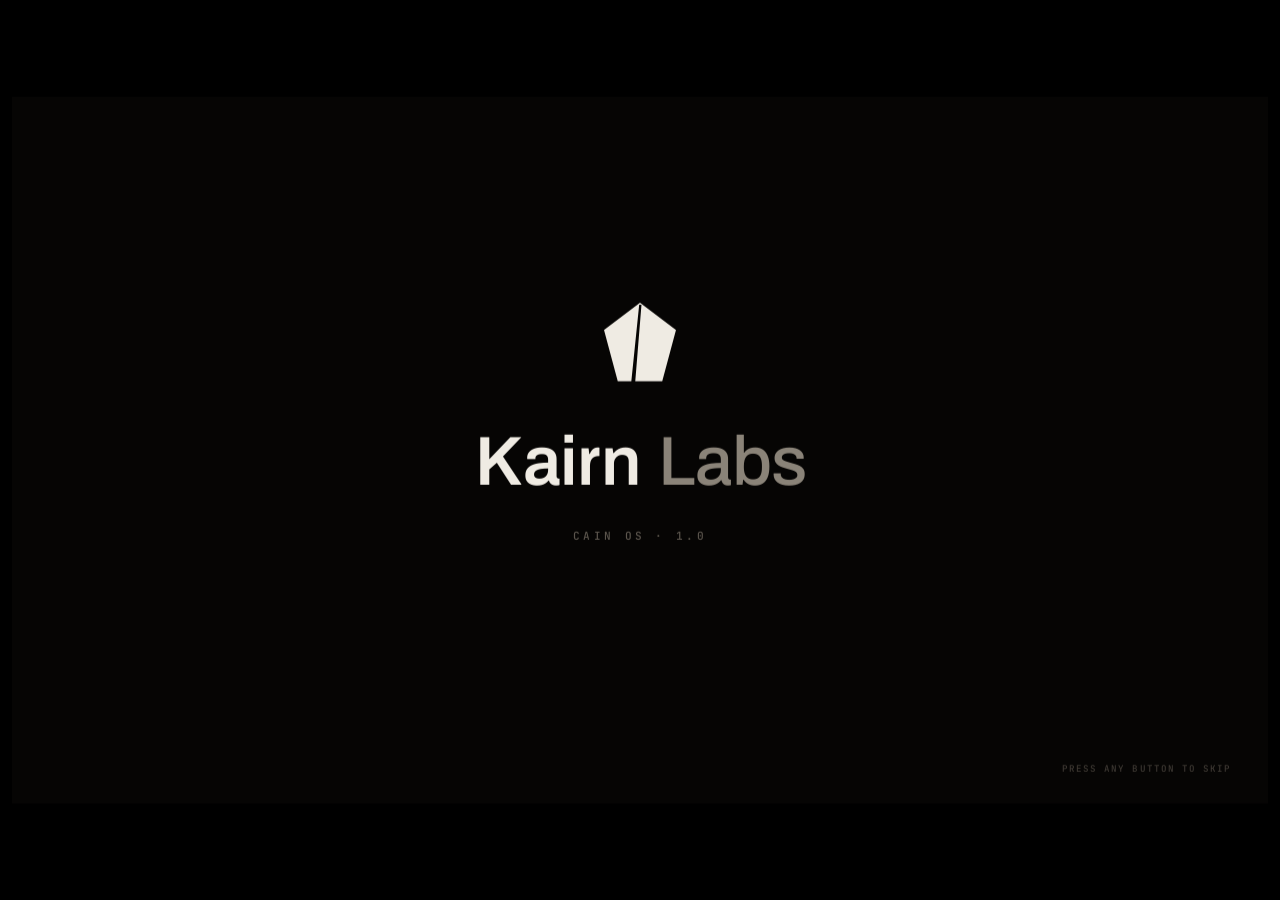
<file: app/src/main/assets/index.html>
<!DOCTYPE html>
<html lang="en"><head>
<meta charset="utf-8">
<meta name="viewport" content="width=device-width,initial-scale=1,viewport-fit=cover">
<title>Cain OS</title>
<link rel="stylesheet" href="cain.css">
</head>
<body>
<div id="old" style="display:none;position:fixed;left:0;top:0;right:0;bottom:0;background:#060504;color:#EFEBE3;font:28px sans-serif;padding:12%;z-index:99">
  Cain OS needs a newer version of “Android System WebView”. Update it from your app store, then open Cain OS again.
</div>
<script>
/* Plain old JavaScript on purpose: this check must run even on a browser too old for the rest. */
(function(){ var ok=false; try{ ok=!!(window.CSS&&CSS.supports&&CSS.supports('inset','0')&&window.Promise&&Element.prototype.animate); }catch(e){}
  if(!ok){ document.getElementById('old').style.display='block'; window.CAIN_TOO_OLD=true; } })();
</script>
<div id="fit">
<div id="stage">

  <!-- backgrounds -->
  <div id="wall"><div id="wallIn"><canvas class="wl" id="wA"></canvas><canvas class="wl" id="wB"></canvas><div id="wCustom"></div><canvas id="live"></canvas></div></div>
  <div id="mbg"><div class="ms" id="msA"><canvas class="wash" width="64" height="36"></canvas><i></i><canvas class="big"></canvas></div><div class="ms" id="msB"><canvas class="wash" width="64" height="36"></canvas><i></i><canvas class="big"></canvas></div></div>

  <!-- HOME -->
  <section class="view on" id="v-home">
    <div class="scrim"></div>
    <div class="deepShade"></div>
    <div class="scroller">
      <div data-row data-shift="0" id="rowMusic">
        <div id="mp" class="rise" style="--d:.45s" hidden><div class="hin">
          <div class="mpTop"><canvas id="mpWave"></canvas><span class="mpSrc"><b></b><span id="mpSrcT">Now playing</span></span></div>
          <div class="mpRow">
            <canvas id="mThumb"></canvas>
            <div class="mpR">
              <div class="npCtl">
                <button class="cb f" data-f data-act="m:prev" aria-label="Previous"><svg viewBox="0 0 24 24" fill="currentColor"><rect x="5" y="5" width="2.6" height="14" rx="1"/><path d="M19 5.6v12.8L9 12z"/></svg></button>
                <button class="cb big f" data-f data-act="m:toggle" aria-label="Play or pause"><svg id="ppI" viewBox="0 0 24 24" fill="currentColor"></svg></button>
                <button class="cb f" data-f data-act="m:next" aria-label="Next"><svg viewBox="0 0 24 24" fill="currentColor"><rect x="16.4" y="5" width="2.6" height="14" rx="1"/><path d="M5 5.6v12.8L15 12z"/></svg></button>
                <button class="pill f" id="upNext" data-f data-act="m:queue">Up Next</button>
                <button class="cb f" data-f data-act="m:stop" aria-label="Stop music"><svg viewBox="0 0 24 24" fill="none" stroke="currentColor" stroke-width="2.4" stroke-linecap="round"><path d="M7 7l10 10M17 7 7 17"/></svg></button>
              </div>
              <div id="mT"></div>
              <div id="mA"></div>
              <div class="mBar"><i id="mFill"></i></div>
              <div class="npTimes"><span id="mCur">0:00</span><span id="mDur">0:00</span></div>
            </div>
          </div>
          <div id="mQ" hidden></div>
        </div></div>
        <div id="mIdle" class="rise" style="--d:.45s"><div class="hin">
          <div class="eyebrow" id="idleEb">Cain OS</div>
          <h1 id="greet">Good evening</h1>
          <p id="idleP"></p>
          <button class="btn primary f" id="idlePlay" data-f data-act="m:start" hidden><svg viewBox="0 0 24 24" fill="currentColor"><path d="M7 4.6v14.8L19.4 12z"/></svg>Play music</button>
        </div></div>
      </div>
      <div class="dock rise" style="--d:.6s;top:676px" data-row data-shift="0" id="rowDock"><div class="track" id="tApps"></div></div>
      <div class="shelf rise" style="--d:.72s;top:930px" data-row data-shift="450" id="rowCont" hidden><h2>Continue watching</h2><div class="track" id="tCont"></div></div>
      <div class="shelf rise" style="--d:.8s;top:930px" data-row data-shift="450" id="rowRecent" hidden><h2>Recent channels</h2><div class="track" id="tRecent"></div></div>
    </div>
  </section>

  <!-- SEARCH -->
  <section class="view" id="v-search"><div class="vin"><div class="scroller">
    <div class="vhead" style="top:96px"><div class="eyebrow">Search</div></div>
    <div class="sfield"><svg viewBox="0 0 24 24" fill="none" stroke="currentColor" stroke-width="2" stroke-linecap="round"><circle cx="10.8" cy="10.8" r="6.3"/><path d="m15.6 15.6 4.6 4.6"/></svg><span id="q"></span><span class="caret"></span><span id="qph">Apps, channels, movies, series</span></div>
    <div class="vrow" id="sTop" style="top:280px;display:flex;gap:14px;align-items:center" data-row data-shift="0"></div>
    <div class="krow" style="top:372px" data-row data-shift="0" id="k1"></div>
    <div class="krow" style="top:456px" data-row data-shift="0" id="k2"></div>
    <div class="krow" style="top:540px" data-row data-shift="0" id="k3"></div>
    <div id="resRoot"></div>
  </div></div></section>

  <!-- MOVIES / SHOWS / LIVE: filled in by the catalogue code -->
  <section class="view" id="v-movies"><div class="vin"><div class="scroller" id="vodRoot"></div></div></section>
  <section class="view" id="v-shows"><div class="vin"><div class="scroller" id="seriesRoot"></div></div></section>
  <section class="view" id="v-live"><div class="vin"><div class="scroller" id="liveRoot"></div></div></section>
  <section class="view" id="v-series"><div class="vin"><div class="scroller" id="epRoot"></div></div></section>

  <!-- APPS -->
  <section class="view" id="v-apps"><div class="vin"><div class="scroller" id="appsRoot"></div></div></section>

  <!-- INPUTS -->
  <section class="view" id="v-inputs"><div class="vin" id="inRoot"></div></section>

  <!-- IPTV SETUP -->
  <section class="view" id="v-iptv"><div class="vin" id="iptvRoot"></div></section>

  <!-- PHONE LINK -->
  <section class="view" id="v-link"><div class="vin" id="linkRoot"></div></section>

  <!-- PROFILES -->
  <section class="view" id="v-profiles"><div class="vin">
    <div class="vhead"><div class="eyebrow">Profiles</div><h1>Who’s watching?</h1></div>
    <div class="profs" id="profs" data-row></div>
    <div class="vrow btns" style="top:700px" data-row>
      <button class="btn f" data-f data-act="prof:photo"><svg viewBox="0 0 24 24" fill="none" stroke="currentColor" stroke-width="2" stroke-linecap="round" stroke-linejoin="round"><rect x="3" y="5" width="18" height="15" rx="3"/><circle cx="12" cy="12.5" r="3.6"/><path d="M8.5 5 10 3h4l1.5 2"/></svg><span id="photoLbl">Add photo</span></button>
      <button class="btn f" data-f data-act="prof:rename">Rename</button>
      <button class="btn f" data-f data-act="prof:remove">Remove</button>
      <button class="btn primary f" data-f data-act="view:home">Done</button>
    </div>
  </div></section>

  <!-- SETTINGS -->
  <section class="view" id="v-settings"><div class="vin" id="setRoot"></div></section>

  <div id="dim"></div>

  <nav id="nav">
    <div id="navPanel"></div>
    <div id="navBar"></div>
  </nav>
  <svg id="navMark" viewBox="0 0 64 64" aria-hidden="true"><path fill-rule="evenodd" d="M32 6 54 22.6 45.6 54H18.4L10 22.6Z M31.5 7.2h1.4L29.1 54h-2.4Z" fill="#EFEBE3"/></svg>

  <div id="status" class="rise" style="--d:.5s">
    <span id="clk"></span>
    <span class="av f" id="meAv" data-f data-act="view:profiles" aria-label="Switch profile"></span>
  </div>

  <div id="launch" hidden><div class="lburst"></div><div class="llogo"><div class="llin"></div></div><div class="lmsg"></div><div class="lbar"><i></i></div></div>

  <div id="saver" hidden>
    <div class="svshade"></div>
    <div id="svText">
      <div id="svClk"></div>
      <div id="svDate"></div>
      <p id="svQ"></p>
      <div id="svBy"></div>
    </div>
    <div id="svNow"><span class="eq"><i></i><i></i><i></i><i></i></span><span id="svNowT"></span></div>
    <div id="svHint">Press any button</div>
  </div>

  <div id="island" data-row>
    <div class="isMain f" data-f data-act="m:home"><canvas id="isCov" width="96" height="96"></canvas><div class="isTx"><div id="isT"><span></span></div><div id="isA"><b></b><span></span></div></div></div>
    <canvas id="isWave"></canvas>
    <button class="isPP f" data-f data-act="m:toggle" aria-label="Play or pause"><svg id="isPPI" viewBox="0 0 24 24" fill="currentColor"></svg></button>
  </div>

  <div id="busy" hidden><div class="askIn"><div class="eyebrow" id="busyEb"></div><h2 id="busyT"></h2><div class="sbar" style="margin-top:0"><i id="busyBar"></i></div><div class="askH" id="busyH"></div></div></div>
  <div id="ask" hidden><div class="askIn"><div class="eyebrow" id="askEb"></div><h2 id="askT"></h2><input id="askI" maxlength="300" autocomplete="off" autocapitalize="off" autocorrect="off" spellcheck="false"><div class="askH" id="askH"></div></div></div>
  <div id="toast"></div>

  <div id="boot">
    <div id="bootBg"></div>
    <div id="sweep"></div>
    <div id="flash"></div>
    <div id="bmWrap"><svg viewBox="0 0 64 64" aria-hidden="true">
      <path class="bo" pathLength="100" d="M32 6 54 22.6 45.6 54H18.4L10 22.6Z"/>
      <path class="bs" pathLength="100" d="M32.2 7.2 27.9 54"/>
      <path class="bf" fill-rule="evenodd" d="M32 6 54 22.6 45.6 54H18.4L10 22.6Z M31.5 7.2h1.4L29.1 54h-2.4Z"/>
    </svg></div>
    <div id="bwm"></div>
    <div id="bsub">Cain OS &middot; 1.0</div>
    <div id="skip">Press any button to skip</div>
  </div>
  <div id="off" hidden></div>
  <div id="warm"></div>
</div>
</div>
<input type="file" id="fileIn" hidden>
<script src="demo.js"></script>
<script src="cain.js"></script>
</body></html>
</file>
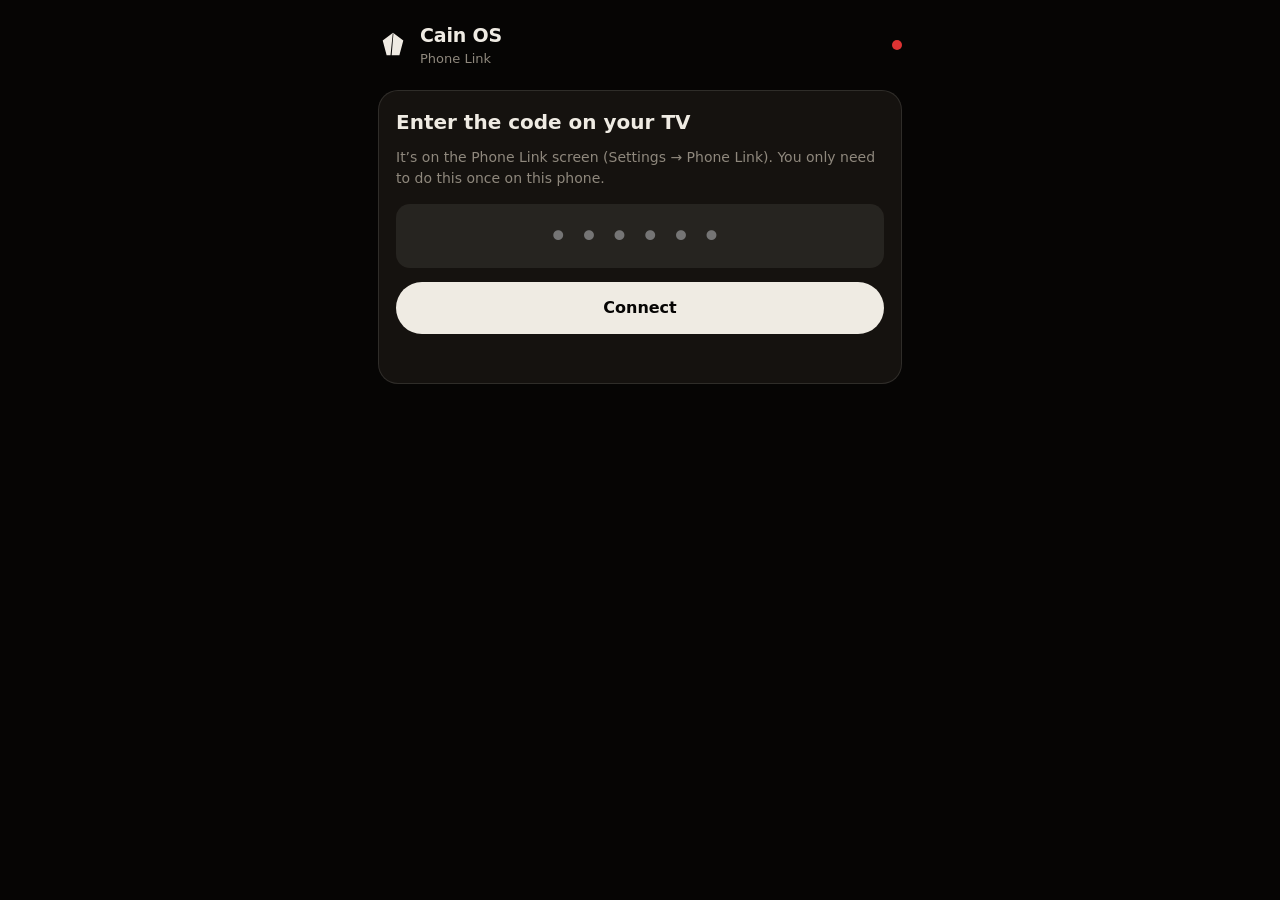
<file: app/src/main/assets/link.html>
<!DOCTYPE html>
<html lang="en"><head>
<meta charset="utf-8">
<meta name="viewport" content="width=device-width,initial-scale=1,viewport-fit=cover">
<meta name="theme-color" content="#060504">
<title>Cain OS · Phone Link</title>
<style>
:root{--ink:#060504;--ink2:#15120f;--paper:#EFEBE3;--soft:#8f887d;--hot:#FF5A1F;--line:rgba(239,235,227,.12)}
*{box-sizing:border-box;-webkit-tap-highlight-color:transparent}
html,body{margin:0;background:var(--ink);color:var(--paper);font:16px/1.45 system-ui,-apple-system,"Segoe UI",Roboto,sans-serif}
body{padding:max(18px,env(safe-area-inset-top)) 18px max(28px,env(safe-area-inset-bottom));max-width:560px;margin:0 auto}
header{display:flex;align-items:center;gap:12px;margin:4px 0 22px}
header svg{width:30px;height:30px;flex:none}
header b{font-size:19px;letter-spacing:-.01em}
header small{display:block;color:var(--soft);font-size:13px}
#dot{margin-left:auto;width:10px;height:10px;border-radius:50%;background:#46c46e;flex:none}
#dot.off{background:#d33}
h2{font-size:13px;font-weight:600;letter-spacing:.16em;text-transform:uppercase;color:var(--soft);margin:28px 0 10px}
.card{background:var(--ink2);border-radius:20px;padding:18px;box-shadow:inset 0 0 0 1px var(--line)}
input,select{width:100%;height:52px;border-radius:14px;border:0;padding:0 16px;font:inherit;font-size:17px;color:var(--paper);background:rgba(239,235,227,.08);outline:0}
input:focus,select:focus{box-shadow:inset 0 0 0 2px var(--paper)}
label{display:block;font-size:13px;color:var(--soft);margin:12px 0 6px}
button{height:52px;border:0;border-radius:26px;padding:0 22px;font:inherit;font-size:16px;font-weight:600;color:var(--paper);background:rgba(239,235,227,.1);cursor:pointer}
button.primary{background:var(--paper);color:var(--ink)}
button:active{transform:scale(.97)}
button:disabled{opacity:.45}
.row{display:flex;gap:10px;margin-top:14px}
.row>*{flex:1}
.pad{display:grid;grid-template-columns:repeat(3,1fr);gap:10px;max-width:330px;margin:0 auto}
.pad button{height:72px;border-radius:22px;font-size:22px}
.pad .ok{background:var(--paper);color:var(--ink);font-size:17px}
.pad .sm{font-size:15px}
.media{display:flex;gap:10px;justify-content:center;margin-top:14px}
.media button{width:64px;padding:0;font-size:20px}
#now{display:flex;align-items:center;gap:12px;color:var(--soft);font-size:14px;margin-bottom:14px}
#now b{color:var(--paper);display:block;font-size:16px}
.code{font:500 34px ui-monospace,SFMono-Regular,Menlo,monospace;letter-spacing:.3em;text-align:center}
.msg{margin-top:12px;font-size:14px;color:var(--soft);min-height:20px}
.msg.err{color:#ff7a6b}
.msg.ok{color:#7fd796}
.bar{height:6px;border-radius:3px;background:rgba(239,235,227,.14);overflow:hidden;margin-top:12px}
.bar i{display:block;height:100%;width:0;background:var(--hot);transition:width .2s}
.seg{display:flex;background:rgba(239,235,227,.06);border-radius:16px;padding:4px;gap:4px}
.seg button{flex:1;height:44px;border-radius:12px;background:transparent;color:var(--soft);font-size:14px;padding:0 6px;white-space:nowrap}
.seg button.on{background:var(--paper);color:var(--ink)}
p.note{color:var(--soft);font-size:14px;margin:10px 0 0}
[hidden]{display:none!important}
</style>
</head><body>
<header>
  <svg viewBox="0 0 64 64" aria-hidden="true"><path fill-rule="evenodd" d="M32 6 54 22.6 45.6 54H18.4L10 22.6Z M31.5 7.2h1.4L29.1 54h-2.4Z" fill="#EFEBE3"/></svg>
  <div><b id="tvName">Cain OS</b><small>Phone Link</small></div>
  <span id="dot" class="off"></span>
</header>

<!-- pairing -->
<section id="pair" hidden>
  <div class="card">
    <b style="font-size:20px">Enter the code on your TV</b>
    <p class="note">It’s on the Phone Link screen (Settings → Phone Link). You only need to do this once on this phone.</p>
    <input id="code" class="code" inputmode="numeric" maxlength="6" autocomplete="one-time-code" placeholder="••••••" style="margin-top:16px;height:64px">
    <div class="row"><button class="primary" id="pairBtn">Connect</button></div>
    <div class="msg" id="pairMsg"></div>
  </div>
</section>

<main id="app" hidden>
  <h2>Type</h2>
  <div class="card">
    <div id="askLbl" class="note" style="margin:0 0 8px" hidden></div>
    <input id="text" placeholder="Search, or answer the TV" enterkeyhint="send" autocapitalize="off" autocorrect="off" spellcheck="false">
    <div class="row"><button class="primary" id="sendText">Send to TV</button></div>
  </div>

  <h2>Remote</h2>
  <div class="card">
    <div id="now" hidden><div><b id="nowT"></b><span id="nowA"></span></div></div>
    <div class="pad">
      <button class="sm" data-k="back">Back</button><button data-k="up">▲</button><button class="sm" data-k="home">Home</button>
      <button data-k="left">◀</button><button class="ok" data-k="ok">OK</button><button data-k="right">▶</button>
      <button class="sm" data-k="hold">Options</button><button data-k="down">▼</button><button class="sm" data-k="search">Search</button>
    </div>
    <div class="media">
      <button data-m="prev" aria-label="Previous">⏮</button><button data-m="toggle" aria-label="Play or pause">⏯</button><button data-m="next" aria-label="Next">⏭</button>
    </div>
  </div>

  <h2>Send to the TV</h2>
  <div class="card">
    <div class="seg" id="kindSeg">
      <button data-kind="music" class="on">Music</button><button data-kind="wallpaper">Background</button><button data-kind="photo">Profile photo</button>
    </div>
    <label for="prof" id="profLbl" hidden>For profile</label>
    <select id="prof" hidden></select>
    <p class="note" id="kindNote"></p>
    <input type="file" id="file" hidden>
    <div class="row"><button class="primary" id="pick">Choose files</button></div>
    <div class="bar" hidden id="upBar"><i></i></div>
    <div class="msg" id="upMsg"></div>
  </div>

  <h2>IPTV provider</h2>
  <div class="card">
    <div id="iptvNow" class="note" style="margin:0 0 12px"></div>
    <div class="seg" id="ipSeg"><button data-t="xtream" class="on">Server login</button><button data-t="m3u">M3U link</button></div>
    <div id="ipX">
      <label for="ipHost">Server address</label><input id="ipHost" placeholder="example.com:8080" autocapitalize="off" autocorrect="off" spellcheck="false" inputmode="url">
      <label for="ipUser">Username</label><input id="ipUser" autocapitalize="off" autocorrect="off" spellcheck="false" autocomplete="off">
      <label for="ipPass">Password</label><input id="ipPass" type="password" autocomplete="off">
    </div>
    <div id="ipM" hidden><label for="ipUrl">Playlist link</label><input id="ipUrl" placeholder="http://…" autocapitalize="off" autocorrect="off" spellcheck="false" inputmode="url"></div>
    <p class="note">The same details you use in IPTV Smarters Pro. They go straight to your TV, which keeps them.</p>
    <div class="row"><button class="primary" id="ipSend">Connect on TV</button></div>
    <div class="msg" id="ipMsg"></div>
  </div>
  <p class="note" style="text-align:center;margin-top:26px"><button id="unpair" style="background:none;color:var(--soft);font-weight:500;height:auto;padding:6px">Disconnect this phone</button></p>
</main>

<script>
(function(){
  'use strict';
  var $=function(s){return document.querySelector(s)};
  var TOKEN=null; try{ TOKEN=localStorage.getItem('cainToken'); }catch(e){}
  var STATE={}, kind='music', ipType='xtream';

  function api(path,body,raw){
    var h={'Content-Type':raw?'application/octet-stream':'application/json'}; if(TOKEN) h['X-Cain-Token']=TOKEN;
    return fetch(path,{method:body===undefined?'GET':'POST',headers:h,body:body===undefined?undefined:(raw?body:JSON.stringify(body))})
      .then(function(r){ return r.json().catch(function(){return {};}).then(function(j){ if(r.status===401){ unpaired(); } j.status=r.status; return j; }); });
  }
  function unpaired(){ TOKEN=null; try{ localStorage.removeItem('cainToken'); }catch(e){} $('#app').hidden=true; $('#pair').hidden=false; }
  function msg(id,t,cls){ var m=$(id); m.textContent=t||''; m.className='msg'+(cls?' '+cls:''); }

  /* pairing */
  $('#pairBtn').onclick=function(){
    var c=$('#code').value.replace(/\D/g,''); if(c.length!==6){ msg('#pairMsg','The code has 6 digits.','err'); return; }
    $('#pairBtn').disabled=true; msg('#pairMsg','Connecting…');
    api('/api/pair',{code:c}).then(function(j){ $('#pairBtn').disabled=false;
      if(j.ok&&j.token){ TOKEN=j.token; try{ localStorage.setItem('cainToken',TOKEN); }catch(e){} $('#pair').hidden=true; $('#app').hidden=false; poll(); }
      else msg('#pairMsg',j.error||'That code didn’t work.','err'); })
    .catch(function(){ $('#pairBtn').disabled=false; msg('#pairMsg','Couldn’t reach the TV. Is this phone on the same Wi-Fi?','err'); });
  };
  $('#code').addEventListener('keydown',function(e){ if(e.key==='Enter') $('#pairBtn').click(); });

  /* typing */
  function sendText(){ var t=$('#text').value; if(!t.trim()) return; api('/api/text',{text:t}).then(function(){ $('#text').value=''; }); }
  $('#sendText').onclick=sendText;
  $('#text').addEventListener('keydown',function(e){ if(e.key==='Enter'){ e.preventDefault(); sendText(); } });

  /* remote */
  document.querySelectorAll('[data-k]').forEach(function(b){ b.onclick=function(){ api('/api/key',{key:b.dataset.k}); if(navigator.vibrate) navigator.vibrate(8); }; });
  document.querySelectorAll('[data-m]').forEach(function(b){ b.onclick=function(){ api('/api/media',{cmd:b.dataset.m}); }; });

  /* uploads */
  var KN={music:['Choose songs','audio/*,.mp3,.m4a,.aac,.wav,.ogg,.oga,.flac,.opus',true,'MP3, M4A, FLAC, WAV, OGG or Opus. They’re added to the music on Home, with their cover art if the file has it.'],
          wallpaper:['Choose a photo or video','image/jpeg,image/png,image/webp,image/gif,video/mp4,video/webm,.jpg,.jpeg,.png,.webp,.gif,.mp4,.webm',false,'A photo, GIF or short MP4 video. It replaces this profile’s background; videos loop silently.'],
          photo:['Choose a photo','image/jpeg,image/png,image/webp,.jpg,.jpeg,.png,.webp',false,'A JPG, PNG or WebP picture for the profile circle.']};
  function setKind(k){ kind=k; document.querySelectorAll('#kindSeg button').forEach(function(b){ b.classList.toggle('on',b.dataset.kind===k); });
    var d=KN[k]; $('#pick').textContent=d[0]; $('#file').accept=d[1]; $('#file').multiple=d[2]; $('#kindNote').textContent=d[3];
    $('#prof').hidden=$('#profLbl').hidden=k==='music'; msg('#upMsg',''); }
  document.querySelectorAll('#kindSeg button').forEach(function(b){ b.onclick=function(){ setKind(b.dataset.kind); }; });
  $('#pick').onclick=function(){ $('#file').value=''; $('#file').click(); };
  $('#file').onchange=function(){ var fs=[].slice.call($('#file').files||[]); if(fs.length) uploadAll(fs); };
  function uploadAll(fs){
    var i=0, ok=0, bar=$('#upBar'), fill=bar.firstChild; bar.hidden=false; $('#pick').disabled=true;
    (function next(){
      if(i>=fs.length){ $('#pick').disabled=false; bar.hidden=true; msg('#upMsg',ok===fs.length?(ok>1?ok+' files sent.':'Sent.'):(ok+' of '+fs.length+' sent. The rest weren’t a type the TV can use.'),ok===fs.length?'ok':'err'); return; }
      var f=fs[i++], q='kind='+encodeURIComponent(kind)+'&name='+encodeURIComponent(f.name)+(kind!=='music'&&$('#prof').value?'&profile='+encodeURIComponent($('#prof').value):'');
      msg('#upMsg','Sending '+f.name+(fs.length>1?' ('+i+' of '+fs.length+')':'')+'…');
      var x=new XMLHttpRequest(); x.open('POST','/api/upload?'+q); x.setRequestHeader('X-Cain-Token',TOKEN||''); x.setRequestHeader('Content-Type','application/octet-stream');
      x.upload.onprogress=function(e){ if(e.lengthComputable) fill.style.width=((i-1+e.loaded/e.total)/fs.length*100)+'%'; };
      x.onload=function(){ if(x.status===401){ unpaired(); return; } if(x.status===200) ok++; next(); };
      x.onerror=function(){ $('#pick').disabled=false; bar.hidden=true; msg('#upMsg','The upload was cut off. Check the Wi-Fi and try again.','err'); };
      x.send(f);
    })();
  }

  /* IPTV */
  document.querySelectorAll('#ipSeg button').forEach(function(b){ b.onclick=function(){ ipType=b.dataset.t; document.querySelectorAll('#ipSeg button').forEach(function(x){ x.classList.toggle('on',x===b); }); $('#ipX').hidden=ipType!=='xtream'; $('#ipM').hidden=ipType==='xtream'; }; });
  $('#ipSend').onclick=function(){
    var c=ipType==='m3u'?{type:'m3u',url:$('#ipUrl').value.trim()}:{type:'xtream',host:$('#ipHost').value.trim(),user:$('#ipUser').value.trim(),pass:$('#ipPass').value};
    if(c.type==='m3u'?!/^https?:\/\/.+/i.test(c.url):!(c.host&&c.user&&c.pass)){ msg('#ipMsg',c.type==='m3u'?'Enter the full link, starting with http.':'Fill in all three.','err'); return; }
    api('/api/iptv',c).then(function(j){ if(j.ok){ msg('#ipMsg','Sent. Watch the TV: it’s connecting now.','ok'); $('#ipPass').value=''; } else msg('#ipMsg','The TV didn’t accept that.','err'); });
  };
  $('#unpair').onclick=function(){ unpaired(); };

  /* state from the TV */
  var pollT=0;
  function poll(){ clearTimeout(pollT); if(!TOKEN) return;
    api('/api/state').then(function(s){ if(s.status!==200) return; STATE=s; $('#dot').className='';
      $('#tvName').textContent=s.name||'Cain OS';
      var al=$('#askLbl'); al.hidden=!s.asking; al.textContent=s.asking?'The TV is asking: '+s.asking:''; $('#text').placeholder=s.asking?'Type it here':'Search, or answer the TV';
      var n=s.now; $('#now').hidden=!n; if(n){ $('#nowT').textContent=n.t; $('#nowA').textContent=(n.a||'')+(n.playing?'':' · paused'); }
      $('#iptvNow').textContent=s.iptv?('Connected: '+(s.iptv.label||'provider')+' · '+s.iptv.live+' channels, '+s.iptv.vod+' movies, '+s.iptv.series+' series. Send new details to replace it.'):'No provider on the TV yet.';
      var p=$('#prof'), keep=p.value; p.innerHTML='';
      (s.profiles||[]).forEach(function(x){ var o=document.createElement('option'); o.value=x.id; o.textContent=x.name; p.appendChild(o); });
      p.value=keep&&(s.profiles||[]).some(function(x){return x.id===keep})?keep:(s.profile||'');
    }).catch(function(){ $('#dot').className='off'; }).then(function(){ pollT=setTimeout(poll,document.hidden?15000:3000); });
  }
  document.addEventListener('visibilitychange',function(){ if(!document.hidden) poll(); });

  setKind('music');
  if(TOKEN){ $('#app').hidden=false; poll(); } else $('#pair').hidden=false;
})();
</script>
</body></html>
</file>
<file: app/src/main/assets/cain.css>
/* Cain OS interface. A fixed 1920×1080 stage scaled to the screen: hidden rail (logo only), full-screen music or a live wallpaper, a 3D app dock, shelves below. */
@font-face{font-family:'Archivo';src:url(fonts/archivo.woff2) format('woff2');font-weight:100 900;font-stretch:62% 125%;font-display:swap}
@font-face{font-family:'JetBrains Mono';src:url(fonts/jbmono-400.woff2) format('woff2');font-weight:400;font-display:swap}
@font-face{font-family:'JetBrains Mono';src:url(fonts/jbmono-500.woff2) format('woff2');font-weight:500;font-display:swap}
@font-face{font-family:'Silkscreen';src:url(fonts/silkscreen.woff2) format('woff2');font-weight:400;font-display:swap}
:root{
  --ink:#060504; --ink-2:#100e0c; --paper:#EFEBE3; --soft:#9A9286; --mute:#5E584F; --hot:#FF5A1F;
  --ui:'Archivo',system-ui,-apple-system,'Segoe UI',sans-serif;
  --mono:'JetBrains Mono',ui-monospace,Menlo,Consolas,monospace;
  --ease:cubic-bezier(.2,.8,.2,1);
  color-scheme:dark;
}
*{box-sizing:border-box}
html,body{height:100%}
body{margin:0;background:#000;color:var(--paper);font-family:var(--ui);overflow:hidden;
  padding-top:max(12px,env(safe-area-inset-top,0px));padding-bottom:max(12px,env(safe-area-inset-bottom,0px));
  padding-left:max(12px,env(safe-area-inset-left,0px));padding-right:max(12px,env(safe-area-inset-right,0px));
  -webkit-font-smoothing:antialiased}
body.full,body.native{padding:0}
button{font:inherit;color:inherit;background:none;border:0;padding:0;cursor:pointer}
[hidden]{display:none!important}
#fit{position:relative;width:100%;height:100%}
#stage{position:absolute;left:50%;top:50%;width:1920px;height:1080px;transform:translate(-50%,-50%) scale(var(--s,.4));
  background:var(--ink);overflow:hidden;contain:strict;user-select:none;-webkit-user-select:none}
.mono{font-family:var(--mono)}
@media (prefers-reduced-motion:reduce){*,*::before,*::after{transition-duration:.01ms!important;animation-duration:.01ms!important;animation-delay:0s!important}}

/* ── entrance after boot ── */
.rise{opacity:0;transform:translateY(28px)}
.live .rise{opacity:1;transform:none;transition:opacity .9s ease var(--d,0s),transform 1.2s var(--ease) var(--d,0s)}

/* ── background layers (stage level) ── */
#wall,#mbg{position:absolute;inset:0;opacity:0;visibility:hidden;transition:opacity .9s ease,visibility 0s linear .9s}
.wall-on #wall,.mbg-on #mbg{opacity:1;visibility:visible;transition:opacity .9s ease,visibility 0s}
#wallIn{position:absolute;inset:0;will-change:transform;animation:drift 70s ease-in-out infinite alternate;animation-play-state:paused}
.wall-on #wallIn{animation-play-state:running}
@keyframes drift{from{transform:scale(1.001)}to{transform:scale(1.06) translate3d(-1.2%,0,0)}}
.wl{position:absolute;inset:0;width:100%;height:100%;opacity:0;transition:opacity 1.6s ease}
.wl.on{opacity:1}
#wCustom{position:absolute;inset:0}
#wCustom img,#wCustom video{position:absolute;inset:0;width:100%;height:100%;object-fit:cover}
#live{position:absolute;inset:0;width:100%;height:100%;transition:opacity .4s ease}
.ms{position:absolute;inset:0;opacity:0;transition:opacity 1.2s ease}
.ms.on{opacity:1}
.ms .wash{position:absolute;inset:0;width:100%;height:100%;opacity:.5}
.ms .wash+i{position:absolute;inset:0;background:rgba(6,5,4,.55)}
.ms .big{position:absolute;left:600px;top:-150px;width:1140px;height:1140px;
  -webkit-mask-image:radial-gradient(closest-side,#000 40%,rgba(0,0,0,.62) 64%,rgba(0,0,0,0) 100%);
  mask-image:radial-gradient(closest-side,#000 40%,rgba(0,0,0,.62) 64%,rgba(0,0,0,0) 100%)}
#mbg{transition:opacity .9s ease,visibility 0s linear .9s,filter .8s ease}
.m-paused #mbg{filter:brightness(.62) saturate(.7)}

/* ── views ── */
.view{position:absolute;inset:0;opacity:0;visibility:hidden;transition:opacity .4s ease,visibility 0s linear .4s}
.view.on{opacity:1;visibility:visible;transition:opacity .45s ease,visibility 0s}
.vin{position:absolute;inset:0;transform:translateY(22px);transition:transform .6s var(--ease)}
.view.on .vin{transform:none}
.scroller{position:absolute;inset:0;transition:transform .55s var(--ease);will-change:transform}
.scrim{position:absolute;inset:0;pointer-events:none;background:
  linear-gradient(90deg,rgba(6,5,4,.78) 0%,rgba(6,5,4,.35) 34%,rgba(6,5,4,0) 58%),
  linear-gradient(0deg,#060504 0%,rgba(6,5,4,.9) 26%,rgba(6,5,4,0) 56%),
  linear-gradient(180deg,rgba(6,5,4,.45),rgba(6,5,4,0) 20%)}
.deepShade{position:absolute;inset:0;background:var(--ink);opacity:0;transition:opacity .55s ease;pointer-events:none}
#v-home.deep .deepShade{opacity:.66}
.hin{transition:opacity .4s ease,transform .55s var(--ease)}
#v-home.deep .hin{opacity:0;transform:translateY(-22px)}
.eyebrow{font:500 17px var(--mono);letter-spacing:.3em;text-transform:uppercase;color:var(--soft);display:flex;align-items:center;gap:14px}

/* ── focusables ── */
.f{position:relative;cursor:pointer;transition:transform .26s var(--ease)}
.f::before{content:"";position:absolute;inset:0;border-radius:inherit;pointer-events:none;
  box-shadow:0 22px 44px rgba(0,0,0,.65);opacity:0;transition:opacity .22s ease}
.f::after{content:"";position:absolute;inset:-7px;border-radius:var(--rr,22px);border:3px solid var(--paper);pointer-events:none;
  opacity:0;transform:scale(.96);transition:opacity .16s ease,transform .26s var(--ease)}
.f.is-focus{transform:scale(1.07);z-index:3}
.f.is-focus::before{opacity:1}
.f.is-focus::after{opacity:1;transform:none}

.btn{height:66px;padding:0 36px 0 30px;border-radius:33px;--rr:40px;display:inline-flex;align-items:center;gap:14px;
  font-size:24px;font-weight:600;background:rgba(239,235,227,.14);color:var(--paper);white-space:nowrap}
.btn svg{width:22px;height:22px;flex:none}
.btn.primary{background:var(--paper);color:var(--ink)}
.btn.is-focus{transform:scale(1.06)}
.btns{display:flex;gap:22px}

/* ── music player (photo style) ── */
#mp{position:absolute;left:184px;top:366px;width:1500px}
.mpTop{display:flex;align-items:center;gap:12px;font:500 15px var(--mono);letter-spacing:.26em;text-transform:uppercase;color:#d6cfc3;height:18px}
.eq{display:inline-flex;align-items:flex-end;gap:3px;height:16px}
.eq i{width:3px;height:16px;border-radius:1px;background:var(--hot);transform-origin:bottom;animation:eq .9s ease-in-out infinite alternate}
.eq i:nth-child(2){animation-duration:.7s;animation-delay:-.3s}
.eq i:nth-child(3){animation-duration:.6s;animation-delay:-.5s}
.eq i:nth-child(4){animation-duration:.85s;animation-delay:-.15s}
@keyframes eq{from{transform:scaleY(.18)}to{transform:scaleY(1)}}
.m-paused .eq i,#svNow.paused .eq i{animation-play-state:paused}
.mpRow{display:flex;gap:32px;margin-top:20px;align-items:flex-start}
#mThumb{width:206px;height:206px;border-radius:10px;flex:none;display:block;box-shadow:0 0 0 2.5px rgba(239,235,227,.92),0 18px 40px rgba(0,0,0,.55)}
.mpR{width:780px;display:flex;flex-direction:column}
.npCtl{display:flex;align-items:center;gap:14px}
.cb{width:56px;height:56px;border-radius:50%;--rr:50%;display:grid;place-items:center;background:rgba(239,235,227,.2);flex:none}
.cb svg{width:22px;height:22px}
.cb.big{width:68px;height:68px;background:var(--paper);color:var(--ink)}
.cb.big svg{width:26px;height:26px}
.pill{height:48px;padding:0 24px;border-radius:24px;--rr:31px;background:rgba(239,235,227,.2);font-size:19px;font-weight:600;display:inline-flex;align-items:center;gap:10px;white-space:nowrap;transition:transform .26s var(--ease),background .2s,color .2s}
.pill svg{width:18px;height:18px}
.pill.on{background:var(--paper);color:var(--ink)}
#mT{font-size:48px;font-weight:700;letter-spacing:-.03em;white-space:nowrap;overflow:hidden;text-overflow:ellipsis;line-height:1.08;margin-top:18px}
#mA{font-size:22px;color:#d6d0c5;margin-top:6px;white-space:nowrap;overflow:hidden;text-overflow:ellipsis}
.mBar{height:5px;border-radius:3px;background:rgba(239,235,227,.24);margin-top:18px;overflow:hidden}
#mFill{display:block;height:100%;background:var(--paper);transform-origin:left;transform:scaleX(0);transition:transform 1s linear;will-change:transform}
.npTimes{display:flex;justify-content:space-between;margin-top:9px;font:500 15px var(--mono);color:#b9b1a5;font-variant-numeric:tabular-nums}
#mQ{position:absolute;left:1060px;top:-66px;width:500px;padding:18px;border-radius:26px;background:rgba(14,12,10,.72);
  box-shadow:inset 0 0 0 1.5px rgba(239,235,227,.13),0 24px 60px rgba(0,0,0,.5);display:flex;flex-direction:column;gap:8px}
#mQ .eyebrow{font-size:14px;margin:2px 6px 6px}
.qi{display:flex;align-items:center;gap:16px;height:60px;border-radius:14px;--rr:20px;padding:0 14px 0 6px}
.qi canvas{width:48px;height:48px;border-radius:8px;flex:none;display:block}
.qi div{min-width:0;flex:1}
.qi b{display:block;font-size:20px;font-weight:600;white-space:nowrap;overflow:hidden;text-overflow:ellipsis}
.qi small{display:block;font-size:15px;color:#b3ab9f;white-space:nowrap;overflow:hidden;text-overflow:ellipsis;margin-top:2px}
.qi span{font:500 15px var(--mono);color:#b3ab9f;flex:none}
.qi.is-focus{transform:scale(1.03);background:rgba(239,235,227,.12)}
#mIdle{position:absolute;left:184px;top:330px;width:1100px}
#greet{font-size:84px;font-weight:700;letter-spacing:-.04em;line-height:1;margin:18px 0 0}
#idleP{font-size:24px;color:#d9d3c8;margin:20px 0 30px}

/* ── dock + 3D tiles ── */
.shelf{position:absolute;left:184px}
.shelf h2{font-size:30px;font-weight:600;letter-spacing:-.01em;margin:0 0 16px;line-height:34px}
.track{display:flex;gap:24px;width:max-content;transition:transform .45s var(--ease)}
.dock{position:absolute;left:184px;padding:18px;border-radius:40px;
  background:linear-gradient(180deg,rgba(239,235,227,.1),rgba(239,235,227,.035));
  box-shadow:inset 0 0 0 1.5px rgba(239,235,227,.15),0 24px 60px rgba(0,0,0,.45)}
.dock .track{gap:16px}
.tile{flex:none;width:200px;height:112px;border-radius:24px;--rr:31px;display:flex;align-items:center;justify-content:center;overflow:visible;
  box-shadow:inset 0 1.5px 0 rgba(255,255,255,.3),inset 0 -3px 0 rgba(0,0,0,.28),0 3px 0 rgba(0,0,0,.4),0 12px 22px rgba(0,0,0,.42)}
.tile .gl{position:absolute;inset:0;border-radius:inherit;pointer-events:none;overflow:hidden;
  background:linear-gradient(180deg,rgba(255,255,255,.2),rgba(255,255,255,.04) 40%,rgba(0,0,0,0) 58%,rgba(0,0,0,.16))}
.tile .gl::after{content:"";position:absolute;top:0;bottom:0;left:-60%;width:40%;transform:translateX(0) skewX(-18deg);opacity:0;
  background:linear-gradient(90deg,rgba(255,255,255,0),rgba(255,255,255,.38),rgba(255,255,255,0))}
.tile.is-focus{transform:translateY(-10px) scale(1.1)}
.tile.is-focus .gl::after{animation:sheen .75s var(--ease) .05s}
@keyframes sheen{0%{opacity:1;transform:translateX(0) skewX(-18deg)}100%{opacity:1;transform:translateX(420%) skewX(-18deg)}}
.tile.is-focus::before{box-shadow:0 30px 46px rgba(0,0,0,.7),0 8px 0 rgba(0,0,0,.18)}
.dock .tile{width:176px;height:104px}
.dock .tile .lg{transform:scale(.88)}
.dock .tile.more{width:96px}
.tile.big{width:250px;height:140px;border-radius:28px;--rr:35px}
.tile.big .lg{transform:scale(1.2)}
.tile.more{background:rgba(239,235,227,.09);color:var(--paper);width:112px}
.tile.more svg{width:34px;height:34px}
.tile.add{background:transparent;box-shadow:inset 0 0 0 2px rgba(239,235,227,.16);color:var(--soft);font-size:22px;font-weight:500;gap:10px}
.tile.lt{background:linear-gradient(180deg,#f2363e,#c4141d);color:#fff;gap:10px;font-weight:800;font-size:27px;letter-spacing:.03em}
.tile.lt svg{width:32px;height:32px;flex:none}
.lg{line-height:1;white-space:nowrap;display:flex;align-items:center;gap:8px;position:relative}
.lg-nf{font-weight:900;font-stretch:62%;font-size:44px;color:#E50914;letter-spacing:.01em}
.lg-pv{flex-direction:column;gap:0;font-weight:700;font-size:30px;color:#fff;letter-spacing:-.02em}
.lg-pv svg{width:78px;height:14px;margin-top:-2px}
.lg-dp{font-weight:600;font-style:italic;font-size:38px;color:#fff;letter-spacing:-.03em}
.lg-yt{font-weight:700;font-size:30px;color:#0f0f0f;letter-spacing:-.05em;gap:6px}
.lg-yt b{width:42px;height:30px;border-radius:8px;background:#ff0033;display:grid;place-items:center}
.lg-yt b::after{content:"";border-left:12px solid #fff;border-top:7px solid transparent;border-bottom:7px solid transparent;margin-left:3px}
.lg-mx{font-weight:900;font-size:52px;color:#fff;letter-spacing:-.05em}
.lg-hu{font-weight:800;font-size:48px;color:#1CE783;letter-spacing:-.04em}
.lg-at{font-weight:600;font-size:32px;color:#fff;letter-spacing:-.02em}
.lg-pp{font-weight:600;font-style:italic;font-size:30px;color:#fff;letter-spacing:-.02em}
.lg-px{font-weight:800;font-size:42px;color:#fff;letter-spacing:-.03em;gap:2px}
.lg-px b{color:#E5A00D;font-weight:900}
.lg-sp{font-weight:700;font-size:30px;color:#fff;letter-spacing:-.02em}
.lg-sp b{width:30px;height:30px;border-radius:50%;background:#1ED760}
.lg-tw{font-weight:900;font-size:40px;color:#fff;letter-spacing:-.03em}
.lg-cr{font-weight:700;font-size:27px;color:#fff;letter-spacing:-.02em}
.lg-is{font-weight:800;font-size:26px;color:#fff;letter-spacing:.02em;gap:8px}
.lg-is b{font-weight:500;color:#9cc4ff}
.lg-st{font-weight:700;font-size:32px;color:#fff;letter-spacing:-.02em;gap:12px}
.lg-st b{width:30px;height:30px;border-radius:8px;transform:rotate(45deg);background:linear-gradient(135deg,#fff,#d9cdfd);display:grid;place-items:center}
.lg-st b::after{content:"";transform:rotate(-45deg);border-left:10px solid #6a43e6;border-top:6px solid transparent;border-bottom:6px solid transparent;margin-left:3px}

.card{flex:none;width:400px;height:210px;border-radius:18px;--rr:25px}
.poster{flex:none;width:200px;height:300px;border-radius:16px;--rr:23px}
.clip{position:absolute;inset:0;border-radius:inherit;overflow:hidden;background:var(--ink-2);box-shadow:inset 0 0 0 1px rgba(239,235,227,.08)}
.clip canvas{position:absolute;inset:0;width:100%;height:100%;display:block}
.cshade{position:absolute;inset:0;background:linear-gradient(0deg,rgba(0,0,0,.8),rgba(0,0,0,0) 60%)}
.cmeta{position:absolute;left:22px;right:22px;bottom:20px;display:flex;justify-content:space-between;align-items:baseline;gap:12px}
.has-prog .cmeta{bottom:32px}
.cn{font-size:24px;font-weight:600;letter-spacing:-.01em;white-space:nowrap;overflow:hidden;text-overflow:ellipsis;min-width:0}
.ce{font-size:16px;color:#d6d0c5;flex:none}
.prog{position:absolute;left:22px;right:22px;bottom:17px;height:4px;border-radius:2px;background:rgba(239,235,227,.22);overflow:hidden}
.prog i{display:block;height:100%;background:var(--hot);border-radius:2px}
.pmeta{position:absolute;left:18px;right:18px;bottom:20px}
.pg{font:500 12px var(--mono);letter-spacing:.2em;text-transform:uppercase;color:#cfc8bc}
.pn{font-size:27px;font-weight:700;letter-spacing:-.03em;line-height:1.02;margin-top:8px}

/* ── rail: hidden until you move all the way left; only the logo stays ── */
#nav{position:absolute;left:0;top:0;bottom:0;width:120px;z-index:30}
#nav::before{content:"";position:absolute;inset:0;background:linear-gradient(90deg,rgba(6,5,4,.95),rgba(6,5,4,.86));border-right:1px solid rgba(239,235,227,.06);
  opacity:0;transform:translateX(-30px);transition:opacity .25s ease,transform .4s var(--ease)}
.nav-open #nav::before{opacity:1;transform:none}
#navPanel{position:absolute;left:0;top:0;bottom:0;width:560px;pointer-events:none;
  background:linear-gradient(90deg,rgba(6,5,4,.98) 0%,rgba(6,5,4,.95) 52%,rgba(6,5,4,0) 100%);
  opacity:0;transform:translateX(-90px);transition:opacity .3s ease,transform .5s var(--ease)}
.nav-open #navPanel{opacity:1;transform:none}
#navBar{position:absolute;left:0;top:162px;width:4px;height:40px;border-radius:0 3px 3px 0;background:var(--hot);
  box-shadow:0 0 14px rgba(255,90,31,.7);transition:transform .45s var(--ease),opacity .25s;opacity:0}
.nav-open #navBar{opacity:1}
.ni{position:absolute;left:28px;width:64px;height:64px;color:#8d867b;opacity:0;transform:translateX(-26px);
  transition:opacity .2s ease,transform .4s var(--ease),color .2s}
.nav-open .ni{opacity:1;transform:none;transition-delay:calc(var(--i) * 18ms)}
.ni .ic{position:absolute;inset:0;display:grid;place-items:center}
.ni svg{width:32px;height:32px;fill:none;stroke:currentColor;stroke-width:1.7;stroke-linecap:round;stroke-linejoin:round}
.ni .lb{position:absolute;left:86px;top:0;line-height:64px;font-size:26px;font-weight:500;white-space:nowrap;pointer-events:none;
  opacity:0;transform:translateX(-14px);transition:opacity .2s ease,transform .4s var(--ease)}
.nav-open .ni .lb{opacity:1;transform:none;pointer-events:auto;transition-delay:calc(var(--i) * 20ms)}
.ni::before{content:"";position:absolute;left:-10px;top:0;height:64px;width:320px;border-radius:32px;background:rgba(239,235,227,.12);
  opacity:0;transform:scaleX(.85);transform-origin:left;transition:opacity .18s ease,transform .35s var(--ease);pointer-events:none}
.ni.act,.ni.nf{color:var(--paper)}
.ni.nf::before{opacity:1;transform:none}
.ni.nf .lb{font-weight:600}
#navMark{position:absolute;left:38px;top:50px;width:44px;height:44px;z-index:31;opacity:0;pointer-events:none}
.live #navMark{opacity:1;transition:opacity .01s linear .95s}
#dim{position:absolute;inset:0;z-index:25;background:var(--ink);opacity:0;pointer-events:none;transition:opacity .35s ease}
.nav-open #dim{opacity:.5}

/* ── top right: time + profile ── */
#status{position:absolute;top:38px;right:56px;z-index:20;height:62px;padding:0 8px 0 28px;border-radius:31px;display:flex;align-items:center;gap:18px;
  background:rgba(14,12,10,.62);box-shadow:inset 0 0 0 1.5px rgba(239,235,227,.13),0 12px 30px rgba(0,0,0,.35)}
#clk{font-size:26px;font-weight:600;font-variant-numeric:tabular-nums;letter-spacing:-.01em;white-space:nowrap}
.av{border-radius:50%;--rr:50%;display:grid;place-items:center;color:#fff;font-weight:700;background-size:cover;background-position:center;flex:none}
#meAv{width:46px;height:46px;font-size:20px;box-shadow:0 0 0 2px rgba(239,235,227,.2)}
#meAv.is-focus{transform:scale(1.15)}

/* ── other views ── */
.vhead{position:absolute;left:184px;top:112px;max-width:1100px}
.vhead h1{font-size:76px;font-weight:700;letter-spacing:-.035em;margin:16px 0 0;line-height:1}
.vhead p{font-size:24px;color:var(--soft);margin:18px 0 0;max-width:820px;line-height:1.45}
.vrow{position:absolute;left:184px}
.chip{display:inline-flex;align-items:center;gap:10px;margin-top:22px;height:40px;padding:0 18px;border-radius:20px;background:rgba(239,235,227,.08);font:500 15px var(--mono);letter-spacing:.06em;color:#cfc8bc}
.chip i{width:8px;height:8px;border-radius:50%;background:#46c46e}

.sfield{position:absolute;left:184px;top:160px;width:1100px;height:92px;border-radius:20px;display:flex;align-items:center;gap:20px;padding:0 30px;
  background:rgba(239,235,227,.07);box-shadow:inset 0 0 0 1px rgba(239,235,227,.1);font-size:40px;font-weight:500;letter-spacing:-.02em}
.sfield svg{width:34px;height:34px;flex:none;color:var(--soft)}
#qph{color:var(--mute)}
.caret{width:3px;height:44px;background:var(--hot);margin-left:-14px;animation:blink 1.1s steps(1) infinite}
@keyframes blink{50%{opacity:0}}
.krow{position:absolute;left:184px;display:flex;gap:12px}
.key{width:72px;height:72px;border-radius:14px;--rr:21px;background:rgba(239,235,227,.07);display:grid;place-items:center;font-size:30px;font-weight:500}
.key.wide{width:160px;font:500 16px var(--mono);letter-spacing:.14em;text-transform:uppercase}
.key.is-focus{background:var(--paper);color:var(--ink)}
#resNone{font-size:24px;color:var(--soft);margin:0}

.slist{position:absolute;left:184px;top:224px;width:880px;display:flex;flex-direction:column;gap:6px}
.srow{height:68px;border-radius:18px;--rr:25px;padding:0 30px;display:flex;align-items:center;justify-content:space-between;gap:20px}
.srow.is-focus{transform:scale(1.02);background:rgba(239,235,227,.1)}
.sl{font-size:27px;font-weight:500}
.sr{display:flex;align-items:center;gap:16px;color:var(--soft)}
.sv{font-size:18px;letter-spacing:.04em;white-space:nowrap;max-width:420px;overflow:hidden;text-overflow:ellipsis}
.sr svg{width:20px;height:20px}
.sw{width:62px;height:34px;border-radius:17px;background:#3a352f;position:relative;transition:background .3s}
.sw i{position:absolute;left:4px;top:4px;width:26px;height:26px;border-radius:50%;background:var(--paper);transition:transform .35s var(--ease)}
.sw.on{background:var(--hot)}
.sw.on i{transform:translateX(28px)}
.sdesc{position:absolute;left:1180px;top:236px;width:560px}
.sdesc .eyebrow{color:var(--hot)}
#sdT{font-size:44px;font-weight:700;letter-spacing:-.03em;margin:18px 0 0;line-height:1.05}
#sdP{font-size:24px;line-height:1.5;color:#c9c2b6;margin:18px 0 0}
.sbar{height:8px;border-radius:4px;background:rgba(239,235,227,.14);margin-top:26px;overflow:hidden}
.sbar i{display:block;height:100%;background:var(--hot);border-radius:4px;min-width:6px}

/* dynamic island */
#island{position:absolute;left:50%;top:34px;z-index:22;height:70px;display:flex;align-items:center;gap:14px;padding:0 11px;border-radius:35px;
  background:#000;box-shadow:0 0 0 1.5px rgba(239,235,227,.13),0 18px 44px rgba(0,0,0,.6);
  transform:translateX(-50%) scale(.3,.55);opacity:0;pointer-events:none;transition:transform .6s cubic-bezier(.3,1.35,.45,1),opacity .22s ease}
#island.on{transform:translateX(-50%);opacity:1;pointer-events:auto}
#island>*{opacity:0;transition:opacity .15s ease}
#island.on>*{opacity:1;transition:opacity .3s ease .2s}
.isMain{display:flex;align-items:center;gap:14px;height:54px;border-radius:27px;--rr:33px;padding-right:8px}
.isMain.is-focus{transform:scale(1.04);background:rgba(239,235,227,.08)}
#isCov{width:48px;height:48px;border-radius:14px;display:block;flex:none}
.isTx{width:290px;overflow:hidden}
#isT{font-size:19px;font-weight:700;white-space:nowrap;overflow:hidden}
#isT span{display:inline-block}
#isT.mq span{animation:mq 14s linear infinite}
#isT i{font-style:normal;color:var(--mute);padding:0 22px}
@keyframes mq{0%,14%{transform:translateX(0)}100%{transform:translateX(-50%)}}
#isA{font:500 13px var(--mono);color:#a9a196;margin-top:4px;white-space:nowrap;overflow:hidden;text-overflow:ellipsis;letter-spacing:.04em;display:flex;align-items:center;gap:8px}
#isA b{width:7px;height:7px;border-radius:50%;flex:none}
#isWave{width:128px;height:42px;display:block;flex:none}
.isPP{width:50px;height:50px;border-radius:50%;--rr:50%;display:grid;place-items:center;background:rgba(239,235,227,.14);flex:none}
.isPP svg{width:20px;height:20px}
#mpWave{width:112px;height:28px;display:block}
.mpSrc{display:inline-flex;align-items:center;gap:10px}
.mpSrc b{width:8px;height:8px;border-radius:50%}
#choice{position:absolute;inset:0;z-index:57;background:rgba(6,5,4,.74);display:grid;place-items:center;opacity:0;transition:opacity .2s ease}
#choice.on{opacity:1}
.chIn{display:flex;gap:40px;align-items:center;width:1020px;padding:44px;border-radius:38px;background:#15120f;box-shadow:inset 0 0 0 1.5px rgba(239,235,227,.12),0 40px 90px rgba(0,0,0,.6)}
#chCov{width:300px;height:169px;border-radius:18px;flex:none;display:block}
.chIn h2{font-size:46px;font-weight:700;letter-spacing:-.03em;margin:14px 0 10px}
.chIn p{font-size:22px;color:#c9c2b6;margin:0 0 28px;line-height:1.4}
.chIn .eyebrow{color:#ff4e45}

/* up next: add your music */
#mQ{transform-origin:0 50%;will-change:transform,opacity}
.qi .qplus{width:48px;height:48px;border-radius:10px;flex:none;display:grid;place-items:center;font-size:28px;font-weight:300;color:var(--soft);box-shadow:inset 0 0 0 2px rgba(239,235,227,.22)}
.qi.add small{color:#8f877b}
/* settings: category morph + extras */
.morph{position:absolute;inset:0;z-index:19;background:#1d1a17;pointer-events:none}
.ghost{position:absolute;inset:0;z-index:18;pointer-events:none}
.flier{position:absolute;z-index:21;border-radius:18px;display:grid;place-items:center;color:#fff;background:var(--c);pointer-events:none;transform-origin:0 0;
  box-shadow:inset 0 1.5px 0 rgba(255,255,255,.35),inset 0 -2px 0 rgba(0,0,0,.2),0 14px 30px rgba(0,0,0,.4)}
.flier svg{width:32px;height:32px;fill:none;stroke:currentColor;stroke-width:1.9;stroke-linecap:round;stroke-linejoin:round}
.dhead{display:flex;align-items:flex-end;gap:30px}
.dico{width:96px;height:96px;border-radius:28px;display:grid;place-items:center;background:var(--c);color:#fff;flex:none;
  box-shadow:inset 0 2px 0 rgba(255,255,255,.35),inset 0 -3px 0 rgba(0,0,0,.2),0 14px 30px rgba(0,0,0,.4)}
.dico svg{width:50px;height:50px;fill:none;stroke:currentColor;stroke-width:1.8;stroke-linecap:round;stroke-linejoin:round}
.dhead h1{margin-top:10px!important}
#warm{position:absolute;inset:0;z-index:64;pointer-events:none;background:#ff8a3d;mix-blend-mode:multiply;opacity:0;transition:opacity 1.2s ease}
.nl #warm{opacity:.26}
.rmo *,.rmo *::before,.rmo *::after{transition-duration:.01ms!important;animation-duration:.01ms!important;animation-delay:0s!important}
.hc .f::after{border-color:var(--hot);border-width:5px;inset:-10px}
#svClk.bold{font-weight:800;letter-spacing:-.06em}
#svClk.pixel{font-family:'Silkscreen',var(--mono);font-weight:400;letter-spacing:0;font-size:196px;line-height:1}
/* search: voice + recent */
.qchip{height:58px;padding:0 26px;border-radius:29px;--rr:36px;background:rgba(239,235,227,.08);font-size:21px;font-weight:500;display:inline-flex;align-items:center;gap:12px;white-space:nowrap}
.qchip svg{width:22px;height:22px}
.qchip.mic{background:var(--paper);color:var(--ink);font-weight:600}
.qchip.mic.on{background:#ff3b3b;color:#fff;animation:micpulse 1.2s ease-in-out infinite}
@keyframes micpulse{0%,100%{box-shadow:0 0 0 0 rgba(255,59,59,.55)}50%{box-shadow:0 0 0 14px rgba(255,59,59,0)}}
.rlbl{font:500 14px var(--mono);letter-spacing:.22em;text-transform:uppercase;color:var(--soft);margin:0 6px 0 14px}
#qPart{color:var(--soft);font-style:italic}

/* settings categories */
.sgrid{position:absolute;left:184px;top:244px;display:flex;flex-direction:column;gap:26px}
.sgrow{display:flex;gap:28px}
.scat{width:362px;height:196px;border-radius:30px;--rr:37px;padding:28px 28px 26px;display:flex;flex-direction:column;justify-content:space-between;
  background:linear-gradient(180deg,rgba(239,235,227,.1),rgba(239,235,227,.04));
  box-shadow:inset 0 1.5px 0 rgba(255,255,255,.16),inset 0 -3px 0 rgba(0,0,0,.25),0 3px 0 rgba(0,0,0,.35),0 12px 22px rgba(0,0,0,.4)}
.scat .ico{width:62px;height:62px;border-radius:18px;display:grid;place-items:center;background:var(--c);color:#fff;
  box-shadow:inset 0 1.5px 0 rgba(255,255,255,.35),inset 0 -2px 0 rgba(0,0,0,.2)}
.scat .ico svg{width:32px;height:32px;fill:none;stroke:currentColor;stroke-width:1.9;stroke-linecap:round;stroke-linejoin:round}
.scat b{display:block;font-size:28px;font-weight:600;letter-spacing:-.01em}
.scat small{display:block;font:500 15px var(--mono);letter-spacing:.04em;color:var(--soft);margin-top:8px;white-space:nowrap;overflow:hidden;text-overflow:ellipsis}
.scat.is-focus{transform:translateY(-8px) scale(1.05)}
.svcb{position:absolute;left:14px;top:14px;height:26px;padding:0 10px;border-radius:8px;font:700 13px var(--ui);letter-spacing:.02em;display:inline-flex;align-items:center;box-shadow:0 4px 10px rgba(0,0,0,.35)}
.shelf h2 .svcb{position:static;height:30px;font-size:15px;margin-right:12px;vertical-align:4px}
#ask{position:absolute;inset:0;z-index:57;background:rgba(6,5,4,.74);display:grid;place-items:center;opacity:0;transition:opacity .2s ease}
#ask.on{opacity:1}
.askIn{width:880px;padding:44px 48px;border-radius:36px;background:#15120f;box-shadow:inset 0 0 0 1.5px rgba(239,235,227,.12),0 40px 90px rgba(0,0,0,.6)}
.askIn .eyebrow{color:var(--hot)}
.askIn h2{font-size:44px;font-weight:700;letter-spacing:-.03em;margin:16px 0 28px}
#askI{width:100%;height:84px;border-radius:22px;border:0;outline:0;padding:0 28px;font:600 34px var(--ui);color:var(--paper);background:rgba(239,235,227,.08);box-shadow:inset 0 0 0 3px var(--paper)}
.askH{font:500 15px var(--mono);letter-spacing:.16em;text-transform:uppercase;color:var(--soft);margin-top:20px}

/* profiles */
.profs{position:absolute;left:184px;top:330px;display:flex;gap:56px}
.pw{display:flex;flex-direction:column;align-items:center;gap:22px;width:210px}
.pw .av{width:200px;height:200px;font-size:82px;box-shadow:inset 0 0 0 1px rgba(255,255,255,.12),0 18px 40px rgba(0,0,0,.45)}
.pw .av.add{background:transparent;box-shadow:inset 0 0 0 3px rgba(239,235,227,.2);color:var(--soft);font-weight:300;font-size:90px}
.pw .nm{font-size:28px;font-weight:600;color:#cfc8bc;display:flex;align-items:center;gap:10px;white-space:nowrap}
.pw.cur .nm{color:var(--paper)}
.pw.cur .nm::before{content:"";width:9px;height:9px;border-radius:50%;background:var(--hot);box-shadow:0 0 10px var(--hot)}
#nameBox{position:absolute;left:184px;top:830px;display:flex;align-items:center;gap:18px}
#nameIn{width:620px;height:76px;border-radius:20px;border:0;outline:0;padding:0 28px;font:600 32px var(--ui);color:var(--paper);
  background:rgba(239,235,227,.1);box-shadow:inset 0 0 0 3px var(--paper)}
#nameBox span{font:500 15px var(--mono);letter-spacing:.16em;text-transform:uppercase;color:var(--soft)}

/* inputs */
.itile{flex:none;width:250px;height:170px;border-radius:28px;--rr:35px;background:linear-gradient(180deg,rgba(239,235,227,.12),rgba(239,235,227,.05));
  display:flex;flex-direction:column;align-items:flex-start;justify-content:space-between;padding:26px;
  box-shadow:inset 0 1.5px 0 rgba(255,255,255,.18),inset 0 -3px 0 rgba(0,0,0,.25),0 3px 0 rgba(0,0,0,.35),0 12px 22px rgba(0,0,0,.4)}
.itile svg{width:44px;height:44px;fill:none;stroke:currentColor;stroke-width:1.6;stroke-linecap:round;stroke-linejoin:round}
.itile b{font-size:26px;font-weight:600}
.itile small{display:block;font:500 13px var(--mono);letter-spacing:.14em;text-transform:uppercase;color:var(--soft);margin-top:6px}
.itile.on{background:linear-gradient(180deg,rgba(255,90,31,.32),rgba(255,90,31,.12))}
.itile.is-focus{transform:translateY(-8px) scale(1.08)}

/* ── overlays ── */
#player{position:absolute;inset:0;z-index:40;background:#000;opacity:0;transition:opacity .4s ease}
#player.on{opacity:1}
#pc{position:absolute;inset:0;width:100%;height:100%;transform:scale(1.06);transition:transform 1.2s var(--ease)}
#player.on #pc{transform:none}
.pshade{position:absolute;inset:0;background:linear-gradient(0deg,rgba(0,0,0,.88),rgba(0,0,0,0) 48%)}
.pui{position:absolute;left:120px;right:120px;bottom:84px;opacity:0;transform:translateY(24px);transition:opacity .5s ease .15s,transform .7s var(--ease) .15s}
#player.on .pui{opacity:1;transform:none}
#pEp{font:500 18px var(--mono);letter-spacing:.2em;text-transform:uppercase;color:var(--soft)}
#pTitle{font-size:72px;font-weight:700;letter-spacing:-.035em;margin:12px 0 0;line-height:1}
.scrub{height:6px;border-radius:3px;background:rgba(239,235,227,.2);margin-top:40px;position:relative}
#pFill{position:absolute;left:0;top:0;bottom:0;border-radius:3px;background:var(--hot)}
#pFill::after{content:"";position:absolute;right:-9px;top:-6px;width:18px;height:18px;border-radius:50%;background:var(--paper)}
.ptime{display:flex;justify-content:space-between;margin-top:18px;font:500 18px var(--mono);color:#cbc4b8;font-variant-numeric:tabular-nums}
.phint{position:absolute;right:120px;top:-110px;font:500 15px var(--mono);letter-spacing:.16em;text-transform:uppercase;color:#7c766c}

#launch{position:absolute;inset:0;z-index:40;overflow:hidden}
.lburst{position:absolute;width:300px;height:300px;margin:-150px 0 0 -150px;border-radius:50%;pointer-events:none;opacity:0;
  background:radial-gradient(circle,rgba(255,255,255,.5),rgba(255,255,255,.12) 45%,rgba(255,255,255,0) 70%)}
.llogo{position:absolute;left:50%;top:50%;width:0;height:0;display:flex;align-items:center;justify-content:center}
.llin{display:flex}
#launch.on .llin{animation:breathe 1.6s ease-in-out .5s infinite}
@keyframes breathe{50%{transform:scale(1.035);filter:brightness(1.12)}}
.lmsg{position:absolute;left:0;right:0;top:650px;text-align:center;font:500 17px var(--mono);letter-spacing:.24em;text-transform:uppercase;opacity:0;transition:opacity .25s ease}
#launch.on .lmsg{opacity:.7;transition-delay:.18s}
.lbar{position:absolute;top:700px;left:50%;width:240px;margin-left:-120px;height:3px;border-radius:2px;background:rgba(128,128,128,.3);overflow:hidden;opacity:0;transition:opacity .25s ease}
#launch.on .lbar{opacity:1;transition-delay:.18s}
.lbar i{display:block;height:100%;width:40%;background:currentColor;border-radius:2px;transform:translateX(-100%)}
#launch.on .lbar i{animation:lb 1s cubic-bezier(.6,0,.4,1) .2s infinite}
@keyframes lb{to{transform:translateX(250%)}}

#inScreen{position:absolute;inset:0;z-index:40;background:#000;opacity:0;transition:opacity .3s ease}
#inScreen.on{opacity:1}
#inTag{position:absolute;left:80px;top:64px;font:500 20px var(--mono);letter-spacing:.24em;text-transform:uppercase;color:#cfc8bc;display:flex;align-items:center;gap:14px}
#inTag i{width:10px;height:10px;border-radius:50%;background:var(--hot)}
.inMid{position:absolute;left:0;right:0;top:420px;text-align:center}
.inMid h2{font-size:64px;font-weight:700;letter-spacing:-.03em;margin:0}
.inMid p{font-size:24px;color:var(--soft);margin:18px 0 0}

#toast{position:absolute;bottom:56px;left:50%;z-index:58;transform:translate(-50%,24px);opacity:0;pointer-events:none;
  background:rgba(239,235,227,.96);color:var(--ink);font-size:22px;font-weight:500;padding:16px 28px;border-radius:32px;
  box-shadow:0 18px 40px rgba(0,0,0,.5);transition:opacity .25s ease,transform .45s var(--ease);white-space:nowrap}
#toast.on{opacity:1;transform:translate(-50%,0)}

/* ── screensaver (sits over the wallpaper; everything else fades away) ── */
#saver{position:absolute;inset:0;z-index:55;opacity:0;transition:opacity .9s ease;cursor:none;pointer-events:none}
#saver.on{opacity:1;pointer-events:auto}
.saving .view,.saving #nav,.saving #navMark,.saving #status,.saving #dim,.saving #mbg{opacity:0!important;transition:opacity .9s ease!important}
.svshade{position:absolute;inset:0;background:
  linear-gradient(90deg,rgba(6,5,4,.74) 0%,rgba(6,5,4,.38) 40%,rgba(6,5,4,0) 66%),
  linear-gradient(0deg,rgba(6,5,4,.6),rgba(6,5,4,0) 34%)}
#svText{position:absolute;left:120px;top:104px;width:1000px;transition:transform 6s ease}
#svClk{font-size:230px;font-weight:300;letter-spacing:-.055em;line-height:.9;font-variant-numeric:tabular-nums}
#svDate{font:500 22px var(--mono);letter-spacing:.32em;text-transform:uppercase;color:#d6cfc3;margin-top:28px;padding-left:10px}
#svQ{text-shadow:0 2px 28px rgba(0,0,0,.4);font-size:52px;font-weight:600;letter-spacing:-.025em;line-height:1.14;margin:80px 0 0;max-width:900px;text-wrap:balance;transition:opacity .9s ease}
#svQ em{font-style:normal;color:var(--hot)}
#svBy{font:500 18px var(--mono);letter-spacing:.26em;text-transform:uppercase;color:#a9a196;margin-top:24px;transition:opacity .9s ease}
#svNow{position:absolute;left:120px;bottom:84px;display:flex;align-items:center;gap:16px;font:500 18px var(--mono);letter-spacing:.1em;color:#d6cfc3;transition:transform 6s ease}
#svHint{position:absolute;right:84px;bottom:84px;font:500 14px var(--mono);letter-spacing:.22em;text-transform:uppercase;color:#7a7368;opacity:0;transition:opacity 1s ease}
#saver.hint #svHint{opacity:1}
#off{position:absolute;inset:0;z-index:66;background:#000;opacity:0;transition:opacity 1.2s ease}
#off.on{opacity:1}

/* ── boot (unchanged) ── */
#boot{position:absolute;inset:0;z-index:60}
#boot.fly{pointer-events:none}
#bootBg{position:absolute;inset:0;background:var(--ink)}
#boot.fly #bootBg{opacity:0;transition:opacity .9s ease .2s}
#sweep{position:absolute;left:0;right:0;top:379px;height:2px;opacity:0;transform:scaleX(0);
  background:linear-gradient(90deg,transparent,rgba(255,90,31,.95),transparent)}
#sweep::after{content:"";position:absolute;left:0;right:0;top:-70px;height:142px;background:radial-gradient(ellipse at 50% 50%,rgba(255,90,31,.16),transparent 70%)}
.run #sweep{animation:sweep 1.6s var(--ease) .1s both}
@keyframes sweep{0%{transform:scaleX(0);opacity:1}55%{transform:scaleX(1);opacity:1}100%{transform:scaleX(1);opacity:0}}
#flash{position:absolute;left:810px;top:230px;width:300px;height:300px;border-radius:50%;opacity:0;
  background:radial-gradient(circle,rgba(255,90,31,.4),transparent 65%)}
.run #flash{animation:flash 1.2s ease 1.8s both}
@keyframes flash{0%{opacity:0;transform:scale(.6)}35%{opacity:1}100%{opacity:0;transform:scale(1.35)}}
#bmWrap{position:absolute;left:880px;top:300px;width:160px;height:160px;transition:transform .95s cubic-bezier(.7,0,.15,1)}
.reset #bmWrap{transition:none}
#bmWrap svg{width:100%;height:100%;overflow:visible}
.bo,.bs{fill:none;stroke-dasharray:100;stroke-dashoffset:100;stroke-linejoin:round;stroke-linecap:round}
.bo{stroke:var(--paper);stroke-width:1.1}
.bs{stroke:var(--hot);stroke-width:1.6}
.bf{fill:var(--paper);opacity:0}
.run .bo{animation:draw 1.15s cubic-bezier(.65,0,.35,1) .45s forwards,fade .35s ease 2.1s forwards}
.run .bs{animation:draw .5s cubic-bezier(.65,0,.35,1) 1.45s forwards,fade .45s ease 2.1s forwards}
.run .bf{animation:show .55s ease 1.95s forwards}
@keyframes draw{to{stroke-dashoffset:0}}
@keyframes fade{to{opacity:0}}
@keyframes show{to{opacity:1}}
#bwm{position:absolute;left:0;right:0;top:500px;text-align:center;font-size:106px;font-weight:600;letter-spacing:-.046em;line-height:1.1}
.m{display:inline-block;overflow:hidden;vertical-align:top;padding:0 .015em .08em}
.m>span{display:inline-block;transform:translateY(112%)}
.run .m>span{animation:up .85s var(--ease) calc(2.1s + var(--i) * 45ms) forwards}
@keyframes up{to{transform:none}}
.labs{color:#8a8378;font-weight:500}
.gap{display:inline-block;width:.26em}
#bsub{position:absolute;left:0;right:0;top:660px;text-align:center;font:500 17px var(--mono);letter-spacing:.34em;text-transform:uppercase;color:#5c564e;opacity:0}
.run #bsub{animation:show .7s ease 2.8s forwards}
.fly #bmWrap{transform:translate(-900px,-308px) scale(.275)}
.fly .bo,.fly .bs,.fly #sweep,.fly #flash{animation:none;opacity:0}
.fly .bf{animation:none;opacity:1}
.fly #bwm{opacity:0;transform:translateY(16px);transition:opacity .3s ease,transform .5s ease}
.fly #bsub{animation:none;opacity:0}
#skip{position:absolute;right:56px;bottom:44px;font:500 14px var(--mono);letter-spacing:.2em;text-transform:uppercase;color:#3f3a34;opacity:0}
.run #skip{animation:show .6s ease 1s forwards}
.fly #skip{animation:none;opacity:0}

/* ───────── product additions ───────── */
#busy{position:absolute;inset:0;z-index:57;background:rgba(6,5,4,.74);display:grid;place-items:center;opacity:0;transition:opacity .2s ease}
#busy.on{opacity:1}
#busyBar{display:block;height:100%;background:var(--hot);border-radius:4px;width:0;transition:width .4s ease}
#askI[type=password]{letter-spacing:.2em}

/* real app tiles: the app's own TV banner, or its icon and name */
.tile .bn{position:absolute;inset:0;width:100%;height:100%;object-fit:cover;border-radius:inherit;display:block}
.tile .ic{height:56%;aspect-ratio:1;border-radius:18%;flex:none;margin-right:12px;display:block}
.tile .apn{font-size:19px;font-weight:600;line-height:1.15;max-width:52%;overflow:hidden;display:-webkit-box;-webkit-line-clamp:2;-webkit-box-orient:vertical;color:#fff;text-shadow:0 1px 6px rgba(0,0,0,.5)}
.tile.big .ic{margin-right:16px}
.tile.big .apn{font-size:23px}
.tile .pin{position:absolute;right:10px;top:10px;width:14px;height:14px;border-radius:50%;background:var(--hot);box-shadow:0 0 0 3px rgba(6,5,4,.6);z-index:2}
.tile.sm{background:rgba(239,235,227,.09);color:var(--paper);font-size:21px;font-weight:600;gap:10px;text-align:center;line-height:1.15;padding:0 14px}
.llin img{display:block;border-radius:14px}
.llin .lname{font-size:26px;font-weight:700;white-space:nowrap}

/* catalogue screens: category chips, channel grid, poster grid */
.vsm{position:absolute;left:184px;top:92px;right:80px}
.vsm h1{font-size:54px;font-weight:700;letter-spacing:-.03em;margin:10px 0 0;line-height:1}
.vsm p{font-size:22px;color:var(--soft);margin:14px 0 0;max-width:1100px;line-height:1.45}
.chips{position:absolute;left:184px;top:216px}
.chips .track{gap:12px}
.chipb{height:54px;padding:0 24px;border-radius:27px;--rr:34px;background:rgba(239,235,227,.08);font-size:20px;font-weight:500;display:inline-flex;align-items:center;gap:10px;white-space:nowrap;flex:none;color:#d9d3c8}
.chipb small{font:500 13px var(--mono);color:var(--soft)}
.chipb.sel{background:var(--paper);color:var(--ink);font-weight:600}
.chipb.sel small{color:#5e584f}
.chipb.is-focus{transform:scale(1.06)}
.grow{position:absolute;left:184px;display:flex;gap:24px}
.chan{flex:none;width:316px;height:132px;border-radius:20px;--rr:27px;background:linear-gradient(180deg,rgba(239,235,227,.1),rgba(239,235,227,.045));display:flex;align-items:center;gap:16px;padding:0 20px 0 16px;
  box-shadow:inset 0 1.5px 0 rgba(255,255,255,.12),0 8px 18px rgba(0,0,0,.3)}
.chan .lg2{width:88px;height:88px;border-radius:14px;flex:none;background:rgba(6,5,4,.45);display:grid;place-items:center;overflow:hidden;font-size:30px;font-weight:700;color:var(--soft)}
.chan .lg2{position:relative}
.chan .lg2 img{position:absolute;inset:0;width:100%;height:100%;object-fit:contain;display:block;background:#1b1815}
.chan b{font-size:21px;font-weight:600;line-height:1.2;overflow:hidden;display:-webkit-box;-webkit-line-clamp:3;-webkit-box-orient:vertical;min-width:0}
.chan.is-focus{transform:scale(1.06)}
.post{flex:none;width:200px;height:300px;border-radius:16px;--rr:23px}
.post .clip{background:linear-gradient(160deg,#2a2622,#141210)}
.post img{position:absolute;inset:0;width:100%;height:100%;object-fit:cover;display:block}
.post .pn{font-size:21px;line-height:1.12;overflow:hidden;display:-webkit-box;-webkit-line-clamp:3;-webkit-box-orient:vertical}
.post .prog,.cw .prog{position:absolute;left:14px;right:14px;bottom:12px;height:4px;border-radius:2px;background:rgba(239,235,227,.22);overflow:hidden}
.post .prog i,.cw .prog i{display:block;height:100%;background:var(--hot);border-radius:2px}
.cw{flex:none;width:360px;height:132px;border-radius:20px;--rr:27px;background:linear-gradient(180deg,rgba(239,235,227,.12),rgba(239,235,227,.05));display:flex;align-items:center;gap:16px;padding:0 20px 0 14px;overflow:hidden;
  box-shadow:inset 0 1.5px 0 rgba(255,255,255,.12),0 8px 18px rgba(0,0,0,.3)}
.cw .th{width:74px;height:104px;border-radius:10px;flex:none;background:linear-gradient(160deg,#2a2622,#141210);overflow:hidden}
.cw .th img{width:100%;height:100%;object-fit:cover;display:block}
.cw b{display:block;font-size:21px;font-weight:600;line-height:1.2;overflow:hidden;display:-webkit-box;-webkit-line-clamp:2;-webkit-box-orient:vertical}
.cw small{display:block;font:500 13px var(--mono);letter-spacing:.08em;color:var(--soft);margin-top:8px;text-transform:uppercase}
.cw.is-focus{transform:scale(1.05)}
.note{position:absolute;left:184px;font-size:20px;color:var(--soft)}
.eplist{position:absolute;left:184px;top:330px;width:1100px;display:flex;flex-direction:column;gap:6px}
.eplist .srow{height:72px}
.eplist .sl{font-size:24px;white-space:nowrap;overflow:hidden;text-overflow:ellipsis;min-width:0}
.epside{position:absolute;left:1360px;top:120px;width:380px}
.epside img{width:300px;height:450px;object-fit:cover;border-radius:18px;display:block;box-shadow:0 24px 60px rgba(0,0,0,.5)}
.epside p{font-size:19px;line-height:1.5;color:#c9c2b6;margin:22px 0 0;display:-webkit-box;-webkit-line-clamp:8;-webkit-box-orient:vertical;overflow:hidden}

/* phone link + setup screens */
.steps{position:absolute;left:184px;top:330px;width:900px;display:flex;flex-direction:column;gap:26px}
.step{display:flex;gap:24px;align-items:flex-start;font-size:28px;line-height:1.35}
.step i{font-style:normal;flex:none;width:52px;height:52px;border-radius:50%;background:rgba(239,235,227,.1);display:grid;place-items:center;font:500 20px var(--mono);color:var(--soft)}
.step b{font-family:var(--mono);font-weight:500;color:var(--hot);font-size:30px}
.linkCode{position:absolute;left:1180px;top:320px;width:560px;padding:40px;border-radius:36px;background:rgba(239,235,227,.06);box-shadow:inset 0 0 0 1.5px rgba(239,235,227,.12);text-align:center}
.linkCode .eyebrow{justify-content:center}
.linkCode .code{font:500 104px var(--mono);letter-spacing:.08em;margin:22px 0 10px;color:var(--paper)}
.linkCode p{font-size:19px;color:var(--soft);margin:0;line-height:1.45}
.kv{position:absolute;left:1180px;top:262px;width:560px;font-size:22px;line-height:1.5;color:#c9c2b6}
.kv b{color:var(--paper);font-weight:600}
.post.is-focus,.poster.is-focus{transform:scale(1.07)}
.post .pmeta{left:14px;right:14px;bottom:14px}
</file>
